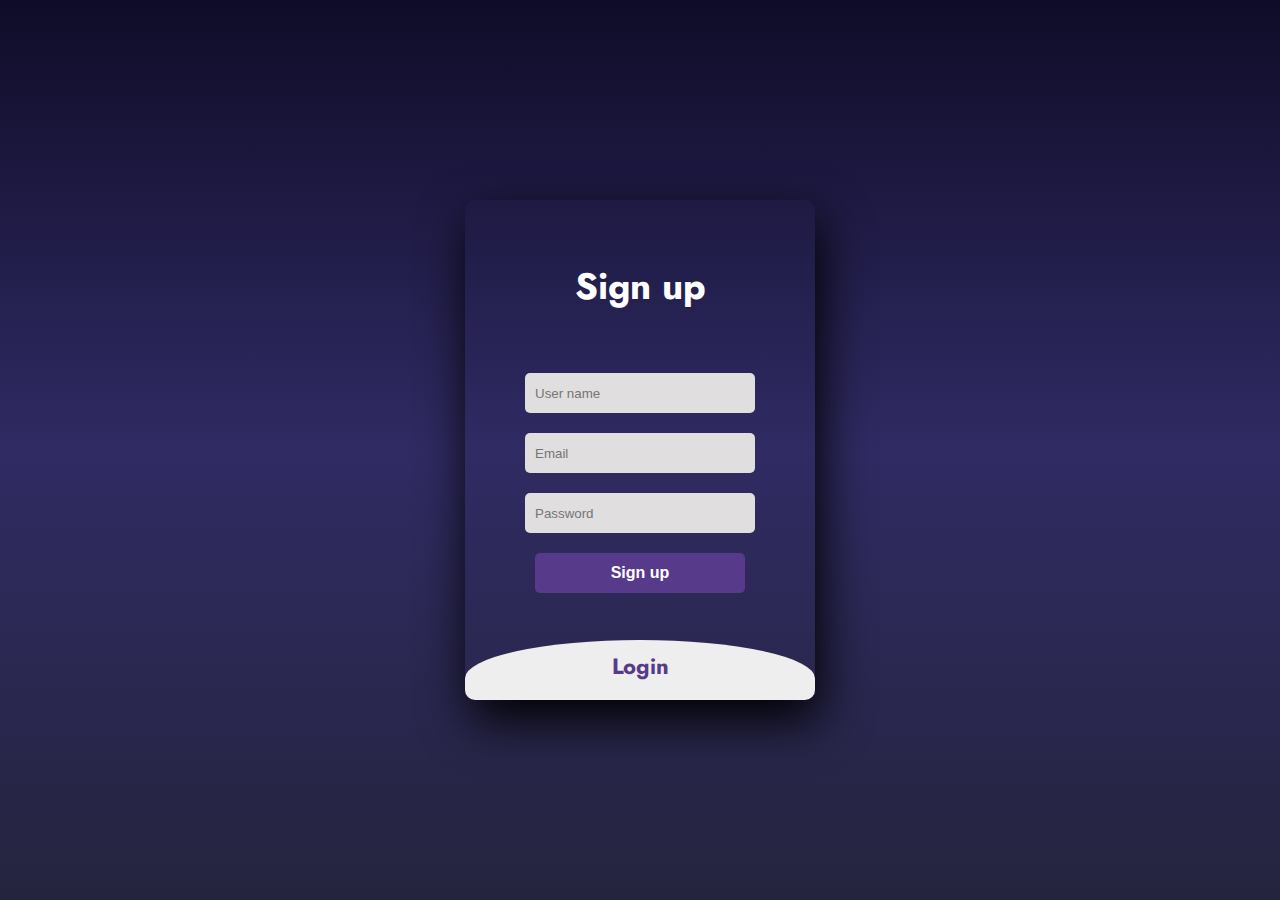
<file: hackathon/HACKATHON/indexlogin.html>
<!DOCTYPE html>
<html>
<head>
	<meta charset="UTF-8">
	<title>LOGIN</title>
	<link rel="stylesheet" type="text/css" href="stylelogin.css">
<link href="https://fonts.googleapis.com/css2?family=Jost:wght@500&display=swap" rel="stylesheet">
</head>
<body>

	<div class="main">  	
		<input type="checkbox" id="chk" aria-hidden="true">

			<div class="signup">
				<form>
					<label for="chk" aria-hidden="true">Sign up</label>
					<input type="text" name="txt" placeholder="User name" required="">
					<input type="email" name="email" placeholder="Email" required="">
					<input type="password" name="pswd" placeholder="Password" required="">
					<button>Sign up</button>
				</form>
			</div>

			<div class="login">
				<form>
					<label for="chk" aria-hidden="true">Login</label>
					<input type="email" name="email" placeholder="Email" required="">
					<input type="password" name="pswd" placeholder="Password" required="">
					<button>Login</button>
				</form>
			</div>
	</div>

<script>
  const userNameInput = document.querySelector('input[name="txt"]');

  // add an event listener for input change
  userNameInput.addEventListener('input', () => {
    // get the user name value
    const userName = userNameInput.value;

    // check if the user name is at least 5 characters long
    if (userName.length < 5) {
      userNameInput.setCustomValidity('User name must be at least 5 characters long');
    } else {
      // check if the user name contains numbers or special characters
      const regex = /^[a-zA-Z]+$/;
      if (!regex.test(userName)) {
        userNameInput.setCustomValidity('User name cannot contain numbers or special characters');
      } else {
        userNameInput.setCustomValidity('');
      }
    }
  });

  // prevent form submission if there are invalid fields
  const signUpForm = document.querySelector('.signup form');
  signUpForm.addEventListener('submit', (event) => {
    if (!signUpForm.checkValidity()) {
      event.preventDefault();
    }
  });

  const passwordInput = document.querySelector('input[name="pswd"]');

  // add an event listener for input change
  passwordInput.addEventListener('input', () => {
    // get the password value
    const password = passwordInput.value;

    // check if the password meets the requirements
    const regex = /^(?=.*\d)(?=.*[!@#$%^&*])(?=.*[A-Z]).{6,}$/;
    if (!regex.test(password)) {
      passwordInput.setCustomValidity('Password must contain at least one uppercase letter, one special character, and be at least 6 characters long');
    } else {
      passwordInput.setCustomValidity('');
    }
  });

  // prevent form submission if there are invalid fields
  signUpForm.addEventListener('submit', (event) => {
    if (!signUpForm.checkValidity()) {
      event.preventDefault();
    }
  });

</script>
</body>
</html>
</file>
<file: hackathon/HACKATHON/stylelogin.css>
body{
	margin: 0;
	padding: 0;
	display: flex;
	justify-content: center;
	align-items: center;
	min-height: 100vh;
	font-family: 'Jost', sans-serif;
	background: linear-gradient(to bottom, #0f0c29, #302b63, #24243e);
}
.main{
	width: 350px;
	height: 500px;
	background: red;
	overflow: hidden;
	background: url("https://doc-08-2c-docs.googleusercontent.com/docs/securesc/68c90smiglihng9534mvqmq1946dmis5/fo0picsp1nhiucmc0l25s29respgpr4j/1631524275000/03522360960922298374/03522360960922298374/1Sx0jhdpEpnNIydS4rnN4kHSJtU1EyWka?e=view&authuser=0&nonce=gcrocepgbb17m&user=03522360960922298374&hash=tfhgbs86ka6divo3llbvp93mg4csvb38") no-repeat center/ cover;
	border-radius: 10px;
	box-shadow: 5px 20px 50px #000;
}
#chk{
	display: none;
}
.signup{
	position: relative;
	width:100%;
	height: 100%;
}
label{
	color: #fff;
	font-size: 2.3em;
	justify-content: center;
	display: flex;
	margin: 60px;
	font-weight: bold;
	cursor: pointer;
	transition: .5s ease-in-out;
}
input{
	width: 60%;
	height: 20px;
	background: #e0dede;
	justify-content: center;
	display: flex;
	margin: 20px auto;
	padding: 10px;
	border: none;
	outline: none;
	border-radius: 5px;
}
button{
	width: 60%;
	height: 40px;
	margin: 10px auto;
	justify-content: center;
	display: block;
	color: #fff;
	background: #573b8a;
	font-size: 1em;
	font-weight: bold;
	margin-top: 20px;
	outline: none;
	border: none;
	border-radius: 5px;
	transition: .2s ease-in;
	cursor: pointer;
}
button:hover{
	background: #6d44b8;
}
.login{
	height: 460px;
	background: #eee;
	border-radius: 60% / 10%;
	transform: translateY(-180px);
	transition: .8s ease-in-out;
}
.login label{
	color: #573b8a;
	transform: scale(.6);
}

#chk:checked ~ .login{
	transform: translateY(-500px);
}
#chk:checked ~ .login label{
	transform: scale(1);	
}
#chk:checked ~ .signup label{
	transform: scale(.6);
}
</file>
